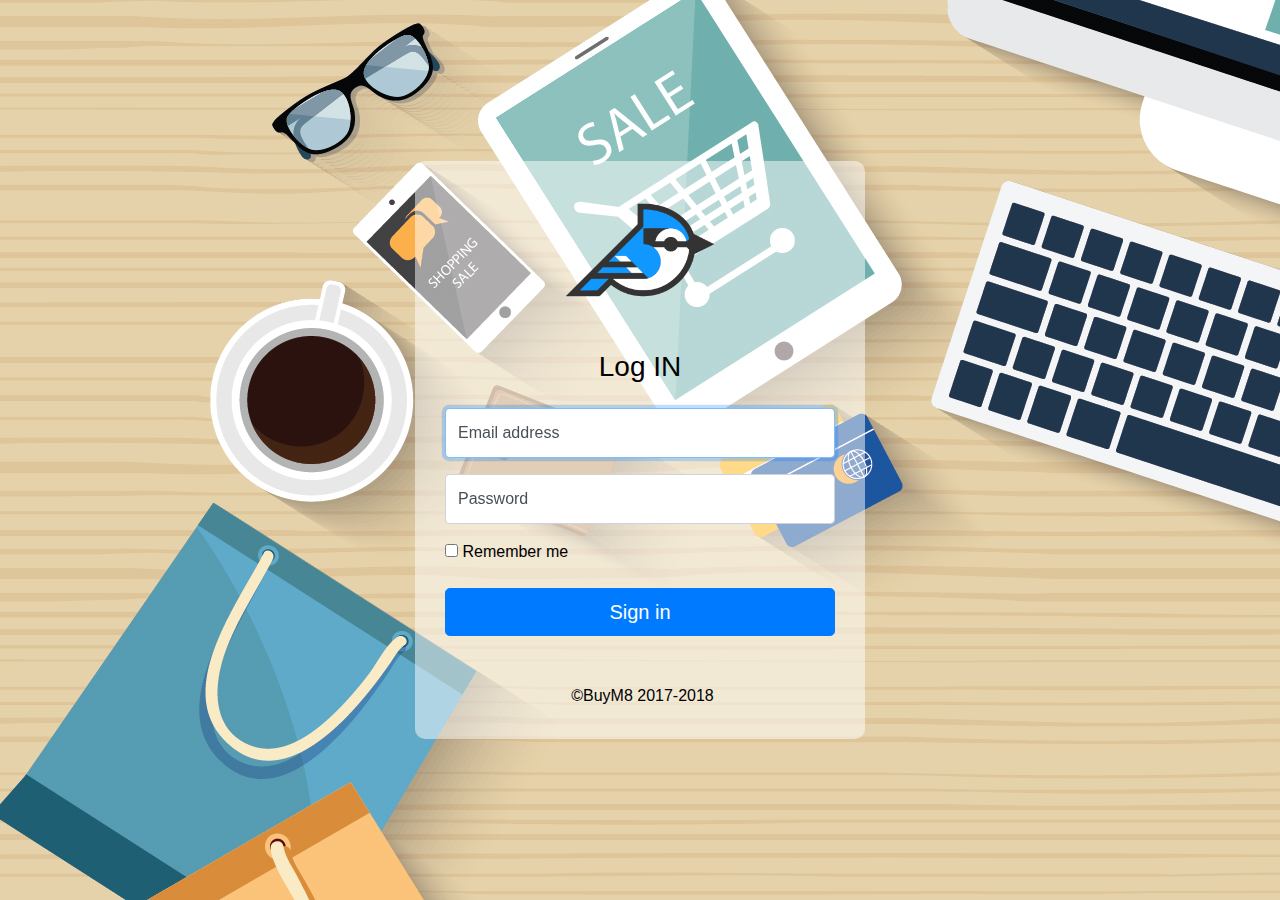
<file: Login.html>
<!DOCTYPE html> 
<html lang="en"><head><meta http-equiv="Content-Type" content="text/html; charset=UTF-8">
    
    <meta name="viewport" content="width=device-width, initial-scale=1, shrink-to-fit=no">
    <meta name="description" content="">
    <meta name="author" content="">
    <link rel="icon" href="images/logo.png">
    
    <title>Log IN - BuyM8</title>
    <link href="css/bootstrap.css" rel="stylesheet">
    <link href="css/floating-labels.css" rel="stylesheet">
    <link rel="stylesheet" href="css/custom.css">
</head>

<body background="images/bg.jpg">
    <div class="login-box">
        <form class="form-signin" _lpchecked="1">
            <div class="text-center mb-4">
                <img class="mb-4" src="images/logo.png" alt="" height="150">
                <h1 class="h3 mb-3 font-weight-normal">Log IN</h1>
            </div>
            
            <div class="form-label-group">
                <input type="email" name="email" id="inputEmail" class="form-control" placeholder="Email address" required="" autofocus="" autocomplete="off">
                <label for="inputEmail">Email address</label>
            </div>
            
            <div class="form-label-group">
                <input type="password" name="pass" id="inputPassword" class="form-control" placeholder="Password" required=""  autocomplete="off">
                <label for="inputPassword">Password</label>
            </div>
            
            <div class="checkbox mb-3">
                <label>
                    <input type="checkbox" value="remember-me"> Remember me
                </label>
            </div>
            <button class="btn btn-lg btn-primary btn-block" type="submit">Sign in</button>
            <p class="mt-5 mb-3 text-center">©BuyM8 2017-2018</p>
        </form>
    </div>
</body></html>
</file>
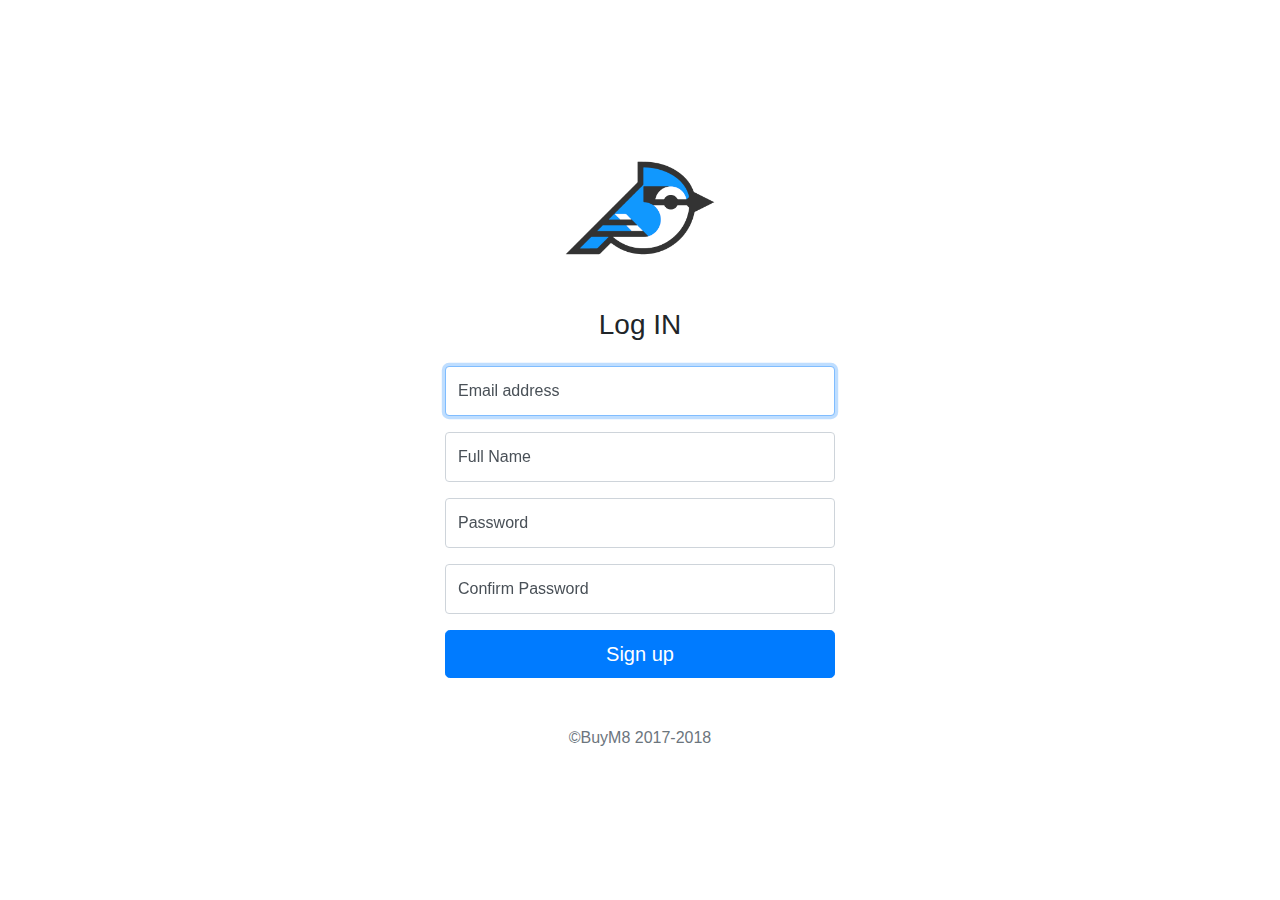
<file: Sign Up.html>
<!DOCTYPE html>
<html lang="en"><head><meta http-equiv="Content-Type" content="text/html; charset=UTF-8">
    
    <meta name="viewport" content="width=device-width, initial-scale=1, shrink-to-fit=no">
    <meta name="description" content="">
    <meta name="author" content="">
    <link rel="icon" href="images/logo.png">
    
    <title>Log IN - BuyM8</title>
    
    <!-- Bootstrap core CSS -->
    <link href="css/bootstrap.css" rel="stylesheet">
    
    <!-- Custom styles for this template -->
    <link href="css/floating-labels.css" rel="stylesheet">
</head>

<body>
    <div style="width: 450px; background-color: rgba(255, 255, 255, 0.5);">
        <form class="form-signin" _lpchecked="1">
            <div class="text-center mb-4">
                <img class="mb-4" src="images/logo.png" alt="" height="150">
                <h1 class="h3 mb-3 font-weight-normal">Log IN</h1>
            </div>
            
            <div class="form-label-group">
                <input type="email" id="inputEmail" class="form-control" placeholder="Email address" required="" autofocus="" autocomplete="off">
                <label for="inputEmail">Email address</label>
            </div>
            <div class="form-label-group">
                <input type="text"  class="form-control" placeholder="Full Name" required="" autofocus="" autocomplete="off">
                <label for="inputEmail">Full Name</label>
            </div>
            <div class="form-label-group">
                <input type="password" id="inputPassword" class="form-control" placeholder="Password" required=""  autocomplete="off">
                <label for="inputPassword">Password</label>
            </div>
            <div class="form-label-group">
                <input type="Textarea" class="form-control" placeholder="Confirm Password" required=""  autocomplete="off">
                <label for="inputPassword">Confirm Password</label>
            </div>
            

            <button class="btn btn-lg btn-primary btn-block" type="submit">Sign up</button>
            <p class="mt-5 mb-3 text-muted text-center">©BuyM8 2017-2018</p>
        </form>
    </div>
</body></html>
</file>
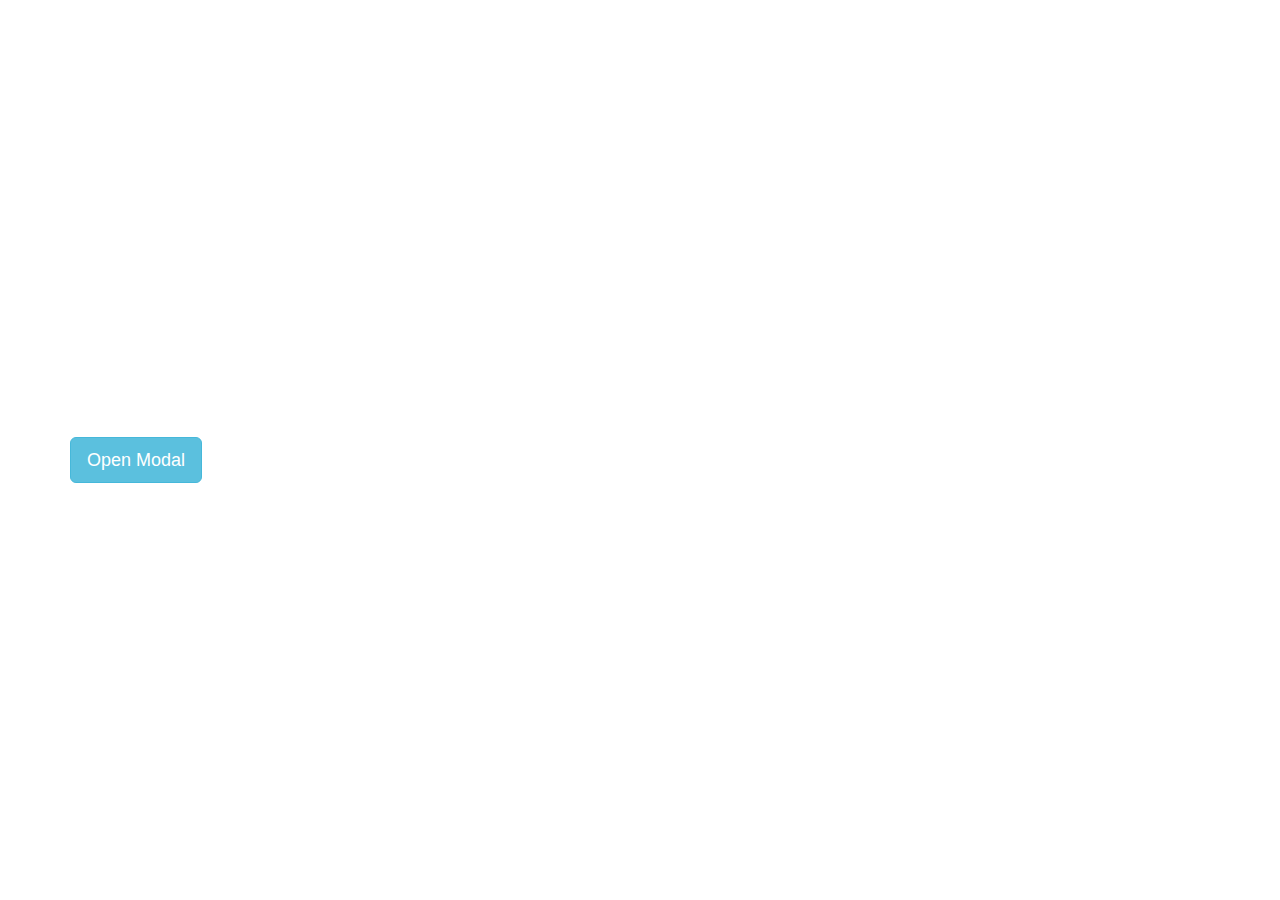
<file: SignUp.html>
<!DOCTYPE html>
<html lang="en">
<head>
    <title>SignUp</title>
    <meta charset="utf-8">
    <meta name="viewport" content="width=device-width, initial-scale=1">
    <link rel="stylesheet" href="https://maxcdn.bootstrapcdn.com/bootstrap/3.3.7/css/bootstrap.min.css">
    <script src="https://ajax.googleapis.com/ajax/libs/jquery/3.3.1/jquery.min.js"></script>
    <script src="https://maxcdn.bootstrapcdn.com/bootstrap/3.3.7/js/bootstrap.min.js"></script>
    <link rel="stylesheet" href="css/floating-labels.css">
</head>
<body>
    
    <div class="container">
        <h2></h2>
        <!-- Trigger the modal with a button -->
        <button type="button" class="btn btn-info btn-lg" data-toggle="modal" data-target="#myModal">Open Modal</button>
        
        <!-- Modal -->
        <div class="modal fade" id="myModal" role="dialog">
            <div class="modal-dialog">
                
                <!-- Modal content-->
                <div class="modal-content">
                    <div class="modal-header">
                        <button type="button" class="close" data-dismiss="modal">&times;</button>
                        <h4 class="modal-title">Modal Header</h4>
                    </div>
                    <div class="modal-body">
                        <div style="width: 450px; background-color: rgba(255, 255, 255, 0.5);">
                            <form class="form-signin" _lpchecked="1" method="POST" action="input.php">
                                <div class="text-center mb-4">
                                    <h1 class="h3 mb-3 font-weight-normal">Log IN</h1>
                                </div>
                                
                                <div class="form-label-group">
                                    <input type="email" name="email" id="inputEmail" class="form-control" placeholder="Email address" required="" autofocus="" autocomplete="off">
                                    <label for="inputEmail">Email address</label>
                                </div>
                                <div class="form-label-group">
                                    <input type="text"  name="name" class="form-control" placeholder="Full Name" required="" autofocus="" autocomplete="off">
                                    <label for="inputEmail">Full Name</label>
                                </div>
                                <div class="form-label-group">
                                    <input type="password" name="pass" id="inputPassword" class="form-control" placeholder="Password" required=""  autocomplete="off">
                                    <label for="inputPassword">Password</label>
                                </div>
                                <div class="form-label-group">
                                    <input type="Text" name="cpass" class="form-control" placeholder="Confirm Password" required=""  autocomplete="off">
                                    <label for="inputPassword">Confirm Password</label>
                                </div>
                                
                                
                                <button class="btn btn-lg btn-primary btn-block" type="submit">Sign up</button>
                                <p class="mt-5 mb-3 text-muted text-center">©BuyM8 2017-2018</p>
                            </form>
                        </div>
                    </div>
                </div>
                
            </div>
        </div>
        
    </div>
    
</body>
</html>
</file>
<file: css/floating-labels.css>
:root {
  --input-padding-x: .75rem;
  --input-padding-y: .75rem;
}

html,
body {
  height: 100%;
}

body {
  display: -ms-flexbox;
  display: -webkit-box;
  display: flex;
  -ms-flex-align: center;
  -ms-flex-pack: center;
  -webkit-box-align: center;
  align-items: center;
  -webkit-box-pack: center;
  justify-content: center;
}

.form-signin {
  width: 100%;
  max-width: 420px;
  padding: 15px;
  margin: 0 auto;
}

.form-label-group {
  position: relative;
  margin-bottom: 1rem;
}

.form-label-group > input,
.form-label-group > label {
  padding: var(--input-padding-y) var(--input-padding-x);
}

.form-label-group > label {
  position: absolute;
  top: 0;
  left: 0;
  display: block;
  width: 100%;
  margin-bottom: 0; /* Override default `<label>` margin */
  line-height: 1.5;
  color: #495057;
  border: 1px solid transparent;
  border-radius: .25rem;
  transition: all .1s ease-in-out;
}

.form-label-group input::-webkit-input-placeholder {
  color: transparent;
}

.form-label-group input:-ms-input-placeholder {
  color: transparent;
}

.form-label-group input::-ms-input-placeholder {
  color: transparent;
}

.form-label-group input::-moz-placeholder {
  color: transparent;
}

.form-label-group input::placeholder {
  color: transparent;
}

.form-label-group input:not(:placeholder-shown) {
  padding-top: calc(var(--input-padding-y) + var(--input-padding-y) * (2 / 3));
  padding-bottom: calc(var(--input-padding-y) / 3);
}

.form-label-group input:not(:placeholder-shown) ~ label {
  padding-top: calc(var(--input-padding-y) / 3);
  padding-bottom: calc(var(--input-padding-y) / 3);
  font-size: 12px;
  color: #777;
}
</file>
<file: css/custom.css>
html {
  font-size: 1rem;
}
.parallax {
    /* The image used */
    background-image: url("../images/bg.jpg");

    /* Set a specific height */
    min-height: 500px; 

    /* Create the parallax scrolling effect */
    background-attachment: fixed;
    background-position: center;
    background-repeat: no-repeat;
    background-size: cover;
}
.container-fluid{
    background: rgba(218, 218, 218, 0.85);
}
.carousel-cell {
    width: 12%;
    height: 200px;
    margin-right: 10px;
    border-radius: 5px;
}
.bestsell-list{
    list-style-position: outside;
    list-style-type: square;
}
.bestsell-head{
    font-size: 20pt;
}
.review-row{
    color: white;
}
.review-row .blockquote-footer{
    color: #dfdede;
}
.review-row div.carousel-cell{
    width: 100%;
    height: 400px;
    margin-right: 10px;
    border-radius: 0px;
}
.review-row a{
    color: white;
}
.review-row .flickity-button {
  background: transparent;
}
.review-row .flickity-button:hover {
  background: transparent;
}
/* big previous & next buttons */
.review-row .flickity-prev-next-button {
  width: 100px;
  height: 100px;
}
/* icon color */
.review-row .flickity-button-icon {
  fill: white;
}
/* hide disabled button */
.review-row .flickity-button:disabled {
  display: none;
}
.review-row .carousel-container{
    padding:0px 0px 0px 0px;
}
.review-row .flickity-prev-next-button.previous {
  left: 0px;
}
.review-row .flickity-prev-next-button.next {
  right: 0px;
}
.review-row .flickity-page-dots {
  bottom: 22px;
}
/* dots are lines */
.review-row .flickity-page-dots .dot {
  height: 4px;
  width: 40px;
  margin: 0;
  border-radius: 0;
  background:white;
}
/* cell number */
.carousel-cell:before {
    display: block;
    text-align: center;
    line-height: 200px;
    font-size: 80px;
    color: white;
}

/* Custom CSS*/
.login-box{
    width: 450px; 
    background-color: rgba(255, 255, 255, 0.5);
    color: rgb(0, 0, 0);
    border-radius: 10px;
}
@media only screen and (max-width: 576px){
    .carousel-cell{
        width: 40%;
        height: 170px;
    }
}
@media only screen and (min-height: 900px){
    .carousel-cell img{
        height: 150px !important;
    }
}
.flickity-button {
  background: #333;
}
.flickity-button:hover {
  background: #F90;
}

.flickity-prev-next-button {
  width: 30px;
  height: 30px;
  border-radius: 5px;
}
/* icon color */
.flickity-button-icon {
  fill: white;
}
/* position outside */
.flickity-prev-next-button.previous {
  left: -40px;
}
.flickity-prev-next-button.next {
  right: -40px;
}
.carousel-container{
    padding:0px 45px 20px 45px;
    margin:5px;
}
.l-under{
    border-bottom: 5px;
    border-top: 0px;
    border-right: 0px;
    border-left: 0px;
    border-style: solid;
    border-color: #2196F3;
}
.l-top{
    border-bottom: 0px;
    border-top: 5px;
    border-right: 0px;
    border-left: 0px;
    border-style: solid;
    border-color: #2196F3;
}
.l-left{
    border-bottom: 0px;
    border-top: 0px;
    border-right: 0px;
    border-left: 5px;
    border-style: solid;
    border-color: #2196F3;
}
.l-right{
    border-bottom: 0px;
    border-top: 0px;
    border-right: 5px;
    border-left: 0px;
    border-style: solid;
    border-color: #2196F3;
}
.l-inv-under{
    border-bottom: 5px;
    border-top: 0px;
    border-right: 0px;
    border-left: 0px;
    border-style: solid;
    border-color: #fff;
}
.l-inv-top{
    border-bottom: 0px;
    border-top: 5px;
    border-right: 0px;
    border-left: 0px;
    border-style: solid;
    border-color: #fff;
}
.l-inv-left{
    border-bottom: 0px;
    border-top: 0px;
    border-right: 0px;
    border-left: 5px;
    border-style: solid;
    border-color: #fff;
}
.l-inv-right{
    border-bottom: 0px;
    border-top: 0px;
    border-right: 5px;
    border-left: 0px;
    border-style: solid;
    border-color: #fff;
}
.text-under{
    text-decoration: underline;
    text-decoration-color: #2196F3;
}
p{
    padding-left: 5px;
}
.hr-main{
    border: none;
    height: 5px;
    /* Set the hr color */
    color: #2196F3; /* old IE */
    background-color: #2196F3;
}
footer a{
    color: inherit;
}
footer a:hover{
    color: inherit;
}
.br-theme-fontawesome-stars .br-widget a.br-selected:after{
    color: #2196F3;
}
#topBtn {
    display: none; 
    position: fixed; 
    bottom: 20px; 
    right: 30px; 
    z-index: 99; 
    border: none; 
    outline: none; 
    background-color: rgba(66, 66, 66, 0.85);
    color: white; 
    cursor: pointer;
    padding: 15px; 
    border-radius: 10px;
    font-size: 18px; 
}

#topBtn:hover {
    background-color: rgba(66, 66, 66, 1);
}
</file>
